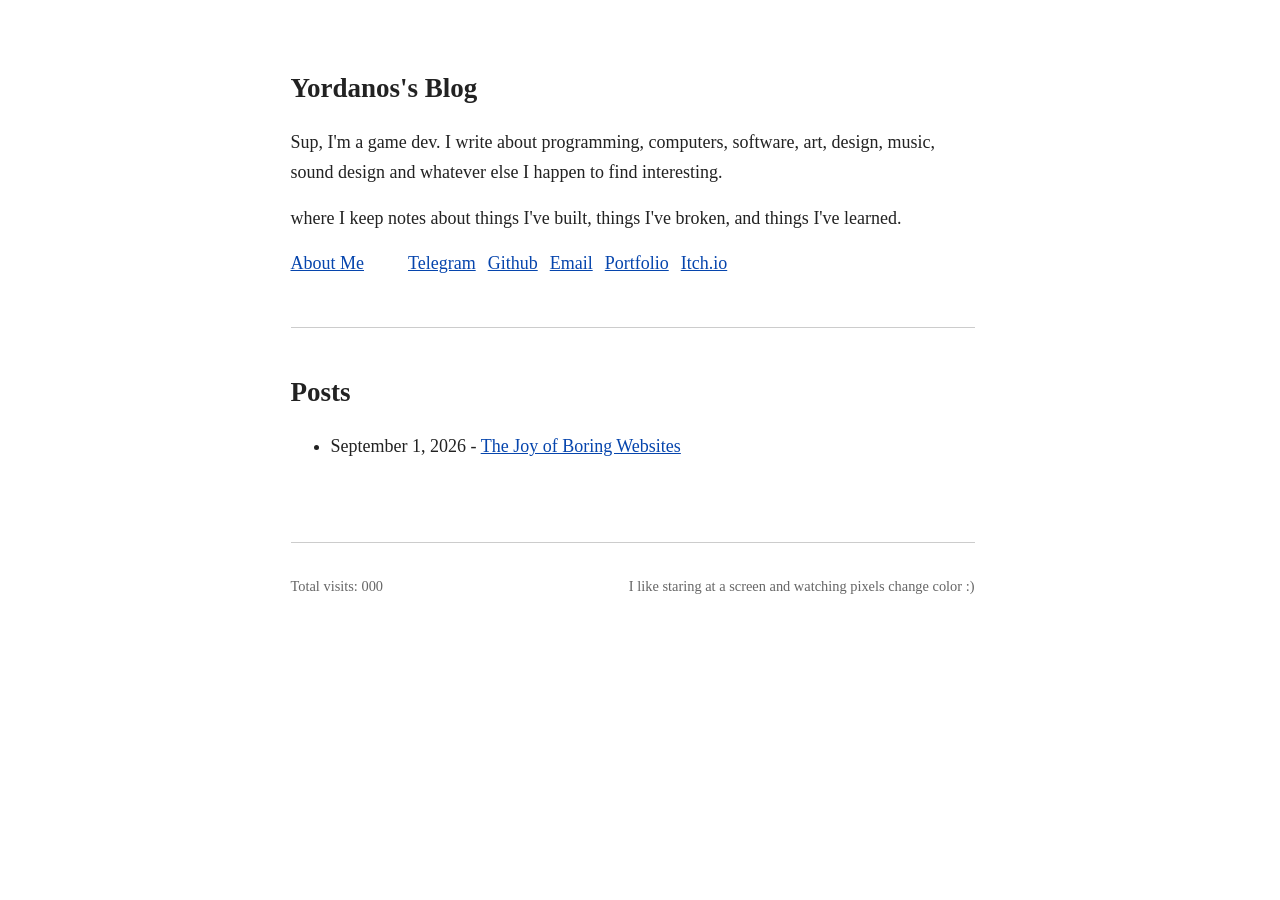
<file: index.html>
<!doctype html>
<html lang="en">
<head>
  <meta charset="utf-8">
  <meta name="viewport" content="width=device-width, initial-scale=1">

  <title>Yordanos</title>
  <meta
    name="description"
    content="The personal website of Yordanos."
  >

  <link rel="stylesheet" href="style.css">
</head>

<body>
  <main>
  	<h2>Yordanos's Blog</h2>

  	<p>Sup, I'm a game dev. I write about programming, computers, software, art, design, music, sound design and whatever else I happen to find interesting.</p>
  	<p>where I keep notes about things I've built, things I've broken, and things I've learned.</p>

    <nav class="home-nav">
      <a href="about.html">About Me</a>
      <a target="_blank" href="https://t.me/theyordanos">Telegram</a>
      <a target="_blank" href="https://github.com/theyordanos">Github</a>
      <a target="_blank" href="mailto:yordnaoszt15@gmail.com">Email</a>
      <a target="_blank" href="https://theyordanos.github.io">Portfolio</a>
      <a target="_blank" href="https://yordanos.itch.io">Itch.io</a>
    </nav>

    <hr>

    <h2>Posts</h2>
    <ul>
      <li>
        <time datetime="2026-09-01">September 1, 2026</time>
        - <a href="the_joy_of_boring_websites.html">The Joy of Boring Websites</a>
      </li>
    </ul>

  </main>

  <footer>
    <span>Total visits: <span id="visits">000</span></span>
    <p>I like staring at a screen and watching pixels change color :)</p>
  </footer>

  <script
    src="https://page-views-api.ratneshc.com/script"
    data-site="yozets.github.io"
    data-path="/"
    defer
  ></script>

  <script>
    async function updateVisits() {
      try {
        await new Promise(resolve => setTimeout(resolve, 300));

        const response = await fetch(
          "https://page-views-api.ratneshc.com/api/v1/views?site=yozets.github.io&path=/"
        );

        const data = await response.json();

        document.getElementById("visits").textContent = String(data.views).padStart(3, "0");
      } catch (error) {
        console.error("Could not load visit count:", error);
      }
    }

    updateVisits();
  </script>

</body>
</html>
</file>
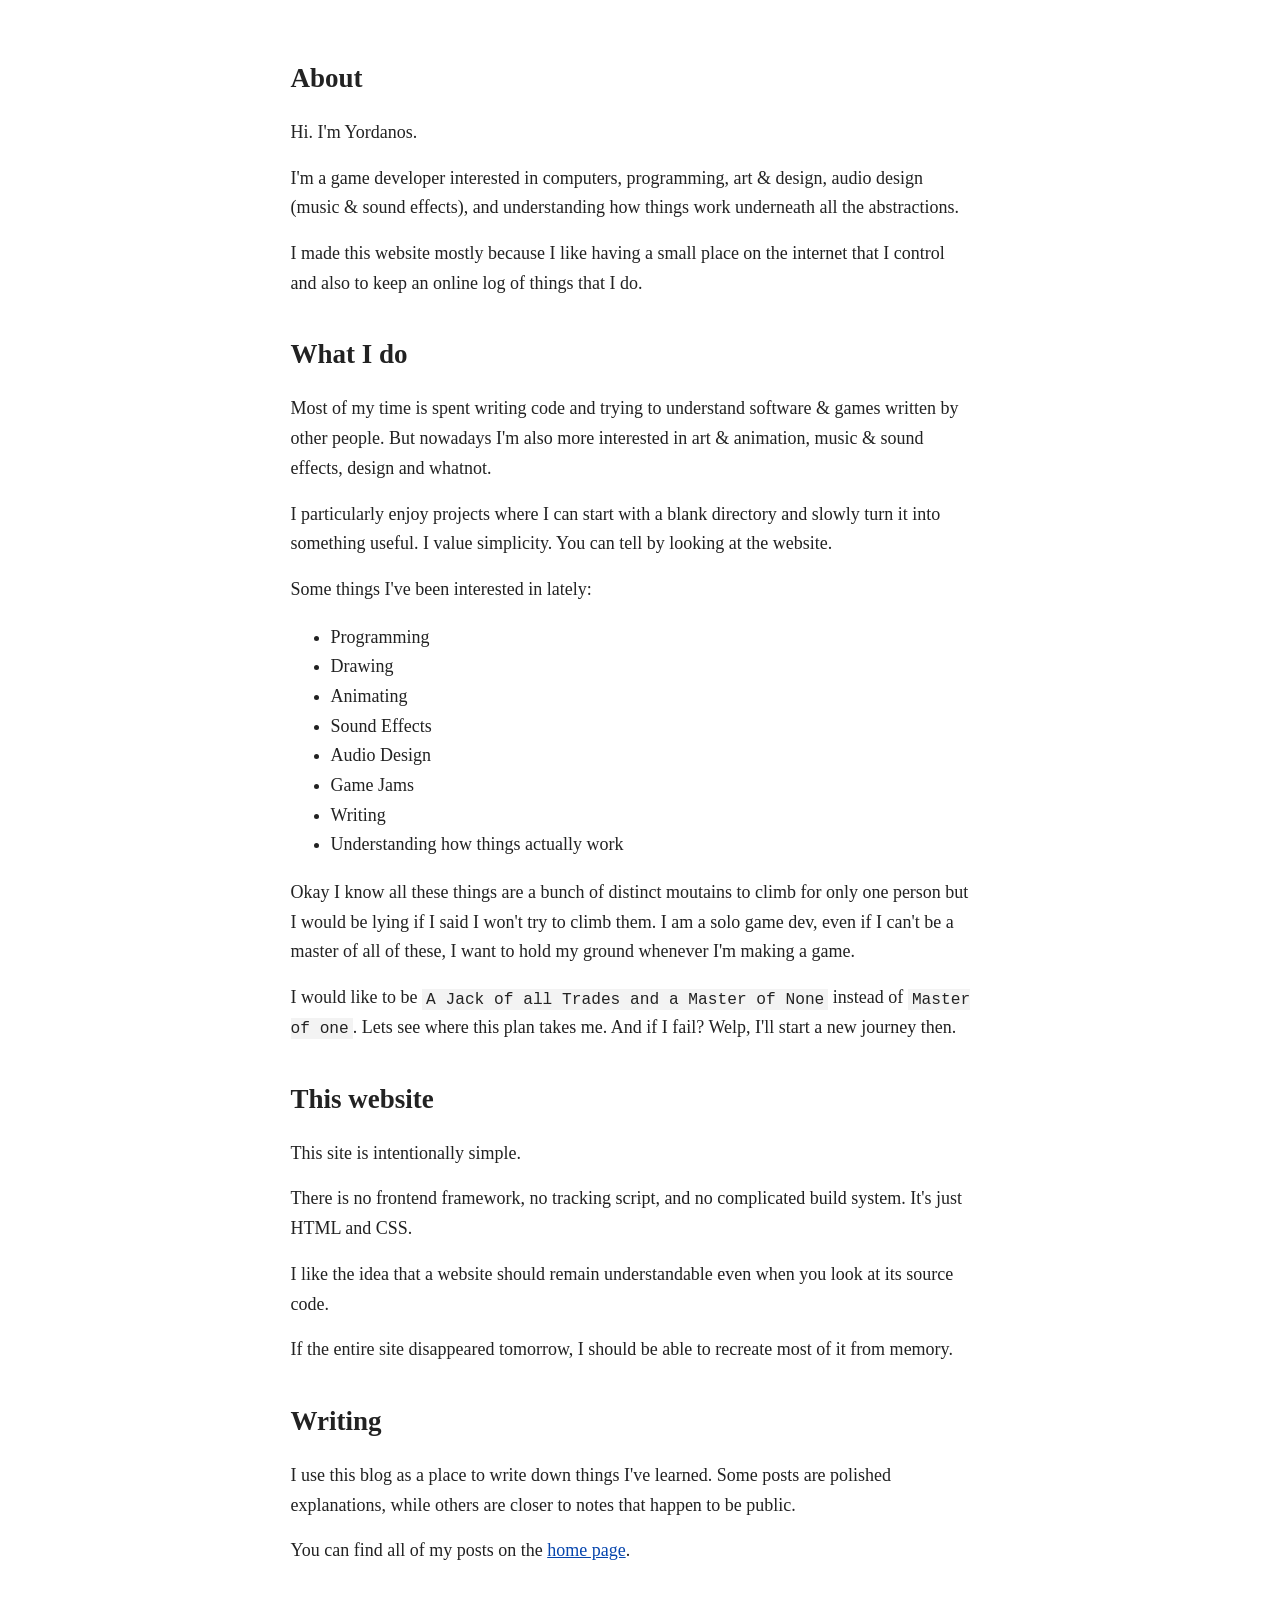
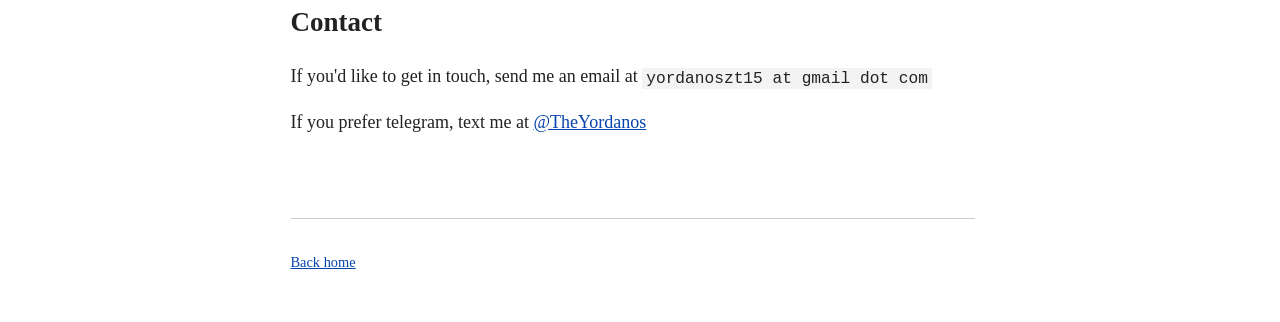
<file: about.html>
<!doctype html>
<html lang="en">
<head>
  <meta charset="utf-8">
  <meta name="viewport" content="width=device-width, initial-scale=1">

  <title>About</title>
  <meta
    name="description"
    content="About Yordanos, a game dev who writes about stuff."
  >

  <link rel="stylesheet" href="style.css">
</head>

<body>
  <main>
    <article>
      <br>
      <h1>About</h1>

      <p>Hi. I'm Yordanos.</p>

      <p>
        I'm a game developer interested in computers, programming, art & design,
        audio design (music & sound effects), and understanding how things
        work underneath all the abstractions.
      </p>

      <p>
        I made this website mostly because I like having a small place
        on the internet that I control and also to keep an online log of
        things that I do.
      </p>

      <h2>What I do</h2>

      <p>
        Most of my time is spent writing code and trying to understand
        software & games written by other people. But nowadays I'm also
        more interested in art & animation, music & sound effects, design
        and whatnot.
      </p>

      <p>
        I particularly enjoy projects where I can start with a blank
        directory and slowly turn it into something useful. I value simplicity.
        You can tell by looking at the website.
      </p>

      <p>
        Some things I've been interested in lately:
      </p>

      <ul>
        <li>Programming</li>
        <li>Drawing</li>
        <li>Animating</li>
        <li>Sound Effects</li>
        <li>Audio Design</li>
        <li>Game Jams</li>
        <li>Writing</li>
        <li>Understanding how things actually work</li>
      </ul>

      <p>
        Okay I know all these things are a bunch of distinct moutains to climb
        for only one person but I would be lying if I said I won't try to climb
        them. I am a solo game dev, even if I can't be a master of all of these,
        I want to hold my ground whenever I'm making a game.
      </p>

      <p>
        I would like to be <code>A Jack of all Trades and a Master of None</code>
        instead of <code> Master of one</code>. Lets see where this plan takes me.
        And if I fail? Welp, I'll start a new journey then.
      <p/>

      <h2>This website</h2>

      <p>
        This site is intentionally simple.
      </p>

      <p>
        There is no frontend framework, no tracking script, and no
        complicated build system. It's just HTML and CSS.
      </p>

      <p>
        I like the idea that a website should remain understandable even
        when you look at its source code.
      </p>

      <p>
        If the entire site disappeared tomorrow, I should be able to
        recreate most of it from memory.
      </p>

      <h2>Writing</h2>

      <p>
        I use this blog as a place to write down things I've learned.
        Some posts are polished explanations, while others are closer
        to notes that happen to be public.
      </p>

      <p>
        You can find all of my posts on the
        <a href="index.html">home page</a>.
      </p>

      <h2>Contact</h2>

      <p>
        If you'd like to get in touch, send me an email at
        <code>yordanoszt15 at gmail dot com</code>
      </p>

      <p>
        If you prefer telegram, text me at
        <a href="https://t.me/theyordanos">@TheYordanos</a>
      </p>
    </article>
  </main>

  <footer>
    <p>
      <a href="index.html">Back home</a>
    </p>
  </footer>
</body>
</html>
</file>
<file: style.css>
html {
  color-scheme: light;
  overflow-y: auto;
  scrollbar-gutter: stable;
}

body {
  max-width: 684px;
  margin: 0 auto;
  padding: 2rem 1.25rem;

  color: #222;
  background: #fff;

  font-family: Georgia, "Times New Roman", serif;
  font-size: 18px;
  line-height: 1.65;
}

/* Header */
.site-header {
  display: flex;
  justify-content: space-between;
  align-items: baseline;
  gap: 1rem;

  margin-bottom: 4rem;
}

.site-title {
  color: inherit;
  font-weight: bold;
  text-decoration: none;
}

.site-header nav {
  display: flex;
  gap: 1rem;
}

.site-header nav a {
  white-space: nowrap;
}

.home-nav {
  display: flex;
  flex-wrap: wrap;
  gap: 0 12px;
}

.home-nav a:first-child {
  margin-right: 32px;
}

/* Main content */
main {
  min-width: 0;
}

h1,
h2,
h3,
h4,
h5,
h6 {
  line-height: 1.25;
}

h1 {
  margin-top: 0;
}

h2 {
  margin-top: 2.5rem;
}

h3 {
  margin-top: 2rem;
}

p {
  margin: 1rem 0;
}

a {
  color: #0645ad;
}

a:visited {
  color: #551a8b;
}

a:hover {
  color: #0039a6;
}

hr {
  margin: 3rem 0;
  border: 0;
  border-top: 1px solid #ccc;
}

/* Post list */
.post-meta {
  color: #666;
  font-size: 0.9rem;
}

/* Article */
article > header {
  margin-bottom: 3rem;
}

article > header h1 {
  margin-bottom: 0.5rem;
}

article > header .post-meta {
  margin-top: 0;
}

/* Quotes */
blockquote {
  margin: 2rem 0;
  padding-left: 1.25rem;
  border-left: 3px solid #ccc;
  color: #555;
}

blockquote p {
  margin-bottom: 0.5rem;
}

blockquote cite {
  font-size: 0.9rem;
}

/* Code */
code {
  padding: 0.1em 0.25em;
  background: #f3f3f3;
  font-size: 0.9em;
}

pre {
  overflow-x: auto;
  padding: 1rem;
  background: #f3f3f3;
  line-height: 1.2;
}

pre code {
  padding: 0;
  background: transparent;
  font-size: 0.85em;
}

/* Tables */
table {
  width: 100%;
  margin: 2rem 0;
  border-collapse: collapse;
}

caption {
  margin-bottom: 0.5rem;
  text-align: left;
  font-weight: bold;
}

th,
td {
  padding: 0.5rem;
  border: 1px solid #ccc;
  text-align: left;
}

th {
  background: #f5f5f5;
}

/* Images */
figure {
  margin: 2rem 0;
}

figure img {
  display: block;
  max-width: 100%;
  height: auto;
}

figcaption {
  margin-top: 0.5rem;
  color: #666;
  font-size: 0.9rem;
}

/* Forms */
input,
textarea,
button,
select {
  font: inherit;
}

input,
textarea {
  max-width: 100%;
  box-sizing: border-box;
  padding: 0.4rem;
}

button {
  padding: 0.4rem 0.8rem;
}

/* Details */
details summary {
  cursor: pointer;
}

details p {
  margin-left: 3rem;
  color: #555;
}

/* Footer */
footer {
  margin-top: 5rem;
  padding-top: 1rem;
  border-top: 1px solid #ccc;

  color: #666;
  font-size: 0.9rem;

  display: flex;
  align-items: center;
  justify-content: space-between;
  flex-wrap: wrap;
}

/* Small screens */
@media (max-width: 600px) {
  body {
    padding: 1.25rem 1rem;
    font-size: 17px;
  }

  .site-header {
    display: block;
    margin-bottom: 3rem;
  }

  .site-header nav {
    margin-top: 0.75rem;
  }

  pre {
    margin-left: -0.5rem;
    margin-right: -0.5rem;
    border-radius: 0;
  }

  table {
    display: block;
    overflow-x: auto;
  }
}

/*
@media (prefers-color-scheme: dark) {
  body {
    color: #ddd;
    background: #111;
  }

  a {
    color: #7db7ff;
  }

  code,
  pre,
  th {
    background: #222;
  }
}
*/
</file>
